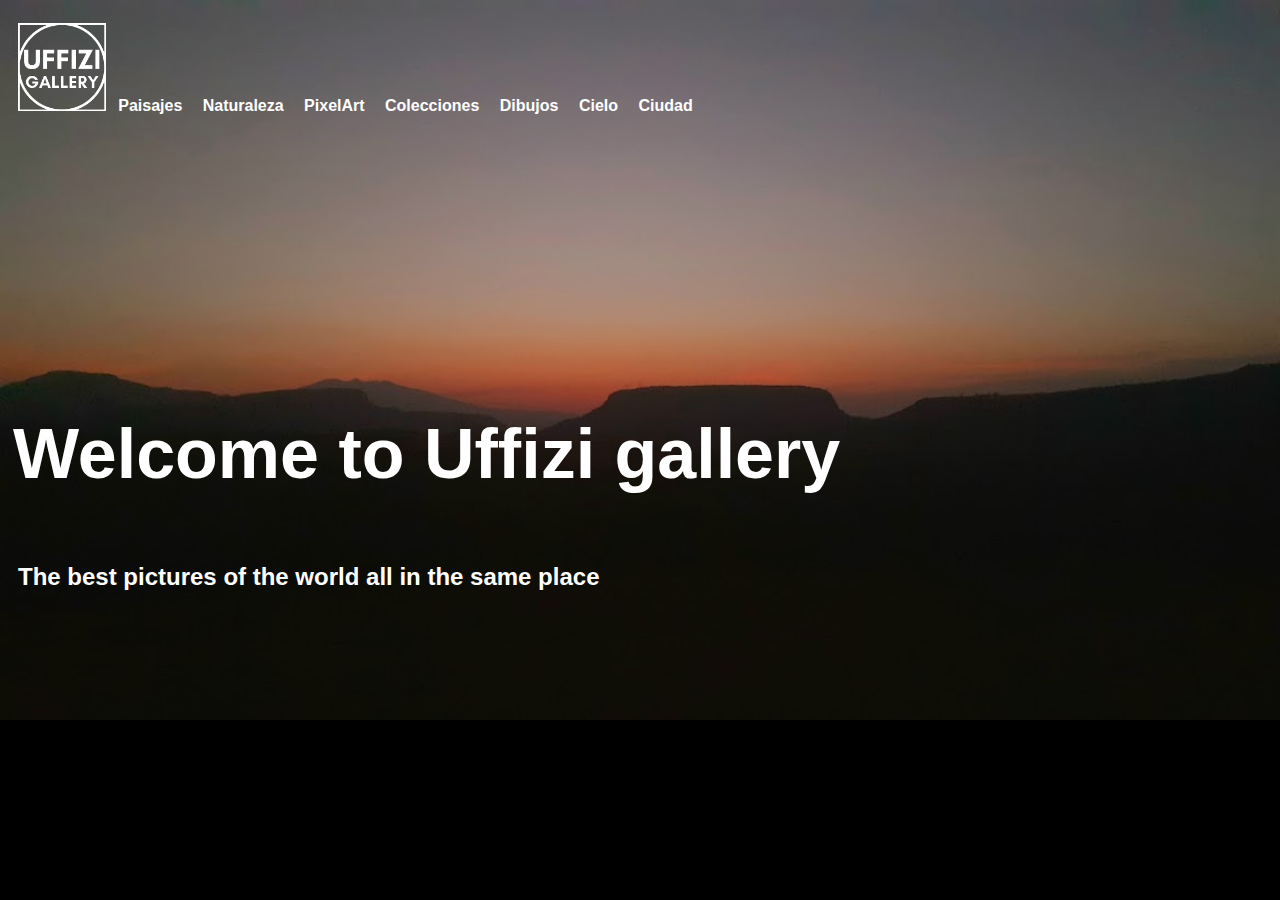
<file: index.html>
<html>
    <head>
        <title>Uffizi Gallery</title>
        <link rel="preconnect" href="https://fonts.googleapis.com">
<link rel="preconnect" href="https://fonts.gstatic.com" crossorigin>
<link href="https://fonts.googleapis.com/css2?family=Anton&display=swap" rel="stylesheet">
 <link type="text/css" rel="stylesheet"
 href="styles.css"/>
 <meta name="viewport" content="width=device-width, initial-scale=1.0">
        </head>
        <body class="inicio">
            <div>
                <nav>
                    <ul>
                        <img class="logo" src="1649180073636.png">
                        <li><a href="paisajes.html">Paisajes</a></li>
                        <li><a href="naturaleza.html">Naturaleza</a></li>
                        <li><a href=".html">PixelArt</a></li>
                        <li><a href=".html">Colecciones</a></li>
                        <li><a href=".html">Dibujos</a></li>
                        <li><a href=".html">Cielo</a></li>
                        <li><a href=".html">Ciudad</a></li>
                    </ul>
                    </nav>
            <p><h1>Welcome to Uffizi gallery</h1></p>
            <p><h2>The best pictures of the world all in the same place</h2></p>
        </div>
        </body>
</html>
</file>
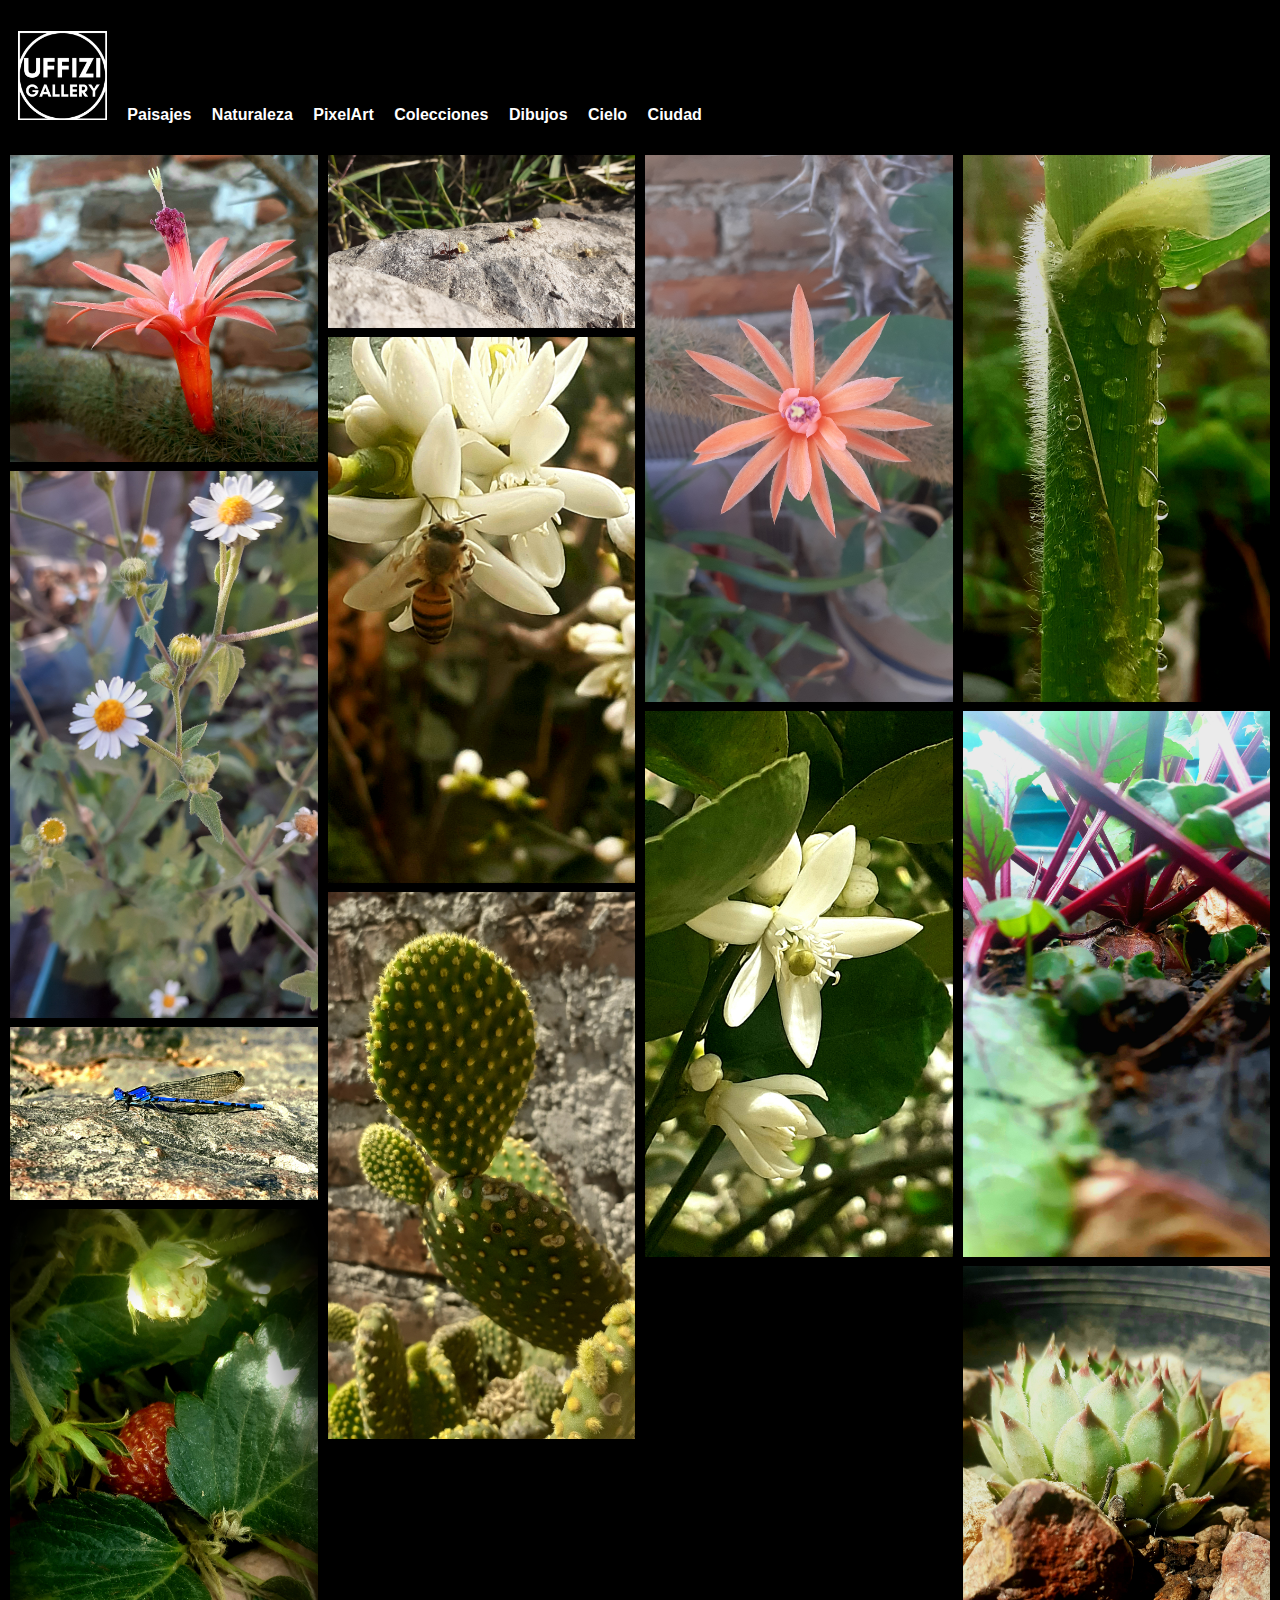
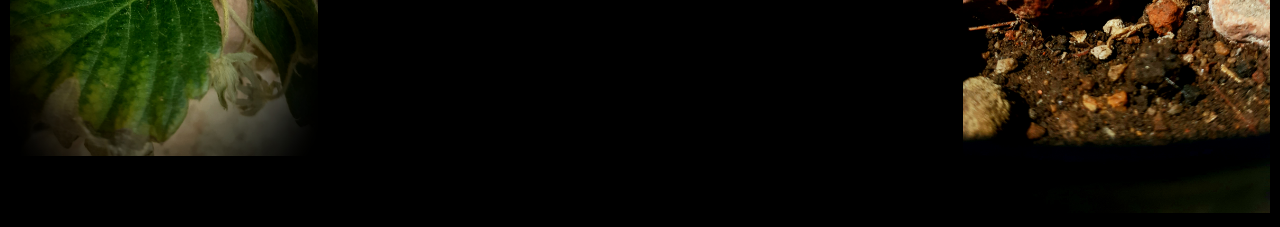
<file: naturaleza.html>
<!DOCTYPE html>
<html lang="en">
<head>
    <meta charset="UTF-8">
    <meta http-equiv="X-UA-Compatible" content="IE=edge">
    <meta name="viewport" content="width=device-width, initial-scale=1.0">
    <link type="text/css" rel="stylesheet"
 href="styles.css"/>
    <title>Naturaleza</title>
</head>
<body class="sec">
        <nav>
            <ul>
                <li><a href="index.html"><img class="logo" src="1649180073636.png" alt="Logo."></a></li>
                <li><a href="paisajes.html">Paisajes</a></li>
                <li><a>Naturaleza</a></li>
                <li><a href=".html">PixelArt</a></li>
                <li><a href=".html">Colecciones</a></li>
                <li><a href=".html">Dibujos</a></li>
                <li><a href=".html">Cielo</a></li>
                <li><a href=".html">Ciudad</a></li>
            </ul>
            </nav>
            <div class="row">
                <div class="column">
                    <img class="galeria" alt="photo 1" src="cactus2.jpg">
                    <img class="galeria" alt="photo 2" src="flor2.jpg">
                    <img class="galeria" alt="phpto2.2" src="blue.jpg">
                    <img class="galeria" alt="photo 6" src="fresa.jpg">
                </div>
                <div class="column">
                    <img class="galeria" alt="photo 3" src="hormigas.jpg">
                    <img class="galeria" alt="photo 4" src="abeja.jpg">
                    <img class="galeria" alt="photo 6" src="cactusp.jpg">
                </div>
                <div class="column">
                    <img class="galeria" alt="photo 5" src="cactus.jpg">
                    <img class="galeria" alt="photo 6" src="flor.jpg">
                </div>
                <div class="column">
                    <img class="galeria" alt="photo 7" src="milpa.jpg">
                    <img class="galeria" alt="photo 2" src="betabel.jpg">
                    <img class="galeria" alt="photo 6" src="cactusr.jpg">
                    
                </div>
            </div>
</body>
</html>
</file>
<file: styles.css>
body.inicio {
background-image: url('sunset.jpg');
background-color: black;
background-size: 100%;
background-repeat: no-repeat;
}
body.sec {
    background-color: rgb(0, 0, 0);
    margin: 0;
    padding: 0;
}
nav ul {
    list-style-type: none;
    background-color: none;
    border: 4px;
    font-family: sans-serif;
    font-weight: bold;
    align-items: center;
    padding-left: 10px;
    padding-top: 10px;
}
nav ul li {
    display: inline;
    border-right: 2px;
    padding-right: 8px;
    padding-left: 8px;
    padding-top: 2px;
    padding-bottom: 2px;
}
nav ul li:last-child {
    border-right: none;
}
nav ul li a {
text-decoration: none;
color: white;
}
nav li a:hover {
    color: rgb(104, 104, 104);
    text-decoration: unset;
}
h1 {
    font-family: sans-serif;
    font-size: 70px;
    font-weight: bold;
    color: white;
    padding-left: 5px;
    padding-top: 20%;
}

p {
    color: rgb(211, 214, 219);
    font-family: 'Lucida Sans', 'Lucida Sans Regular', 'Lucida Grande', 'Lucida Sans Unicode', Geneva, Verdana, sans-serif;
    font-size: 20px;
}
img.logo {
width: 7%;
padding-top: 5px;
padding-bottom: 0px;
}
h2 {
    color: white;
    font-family: 'Lucida Sans', 'Lucida Sans Regular', 'Lucida Grande', 'Lucida Sans Unicode', Geneva, Verdana, sans-serif;
    float: left;
    padding-left: 10px;
    font-size: 20 px;
    padding-top: 2px;
}
img.galeria {
    width: 100%;
}
.row{
    display: flex;
    padding: 5px;
    flex-wrap: wrap;
}
*{
    box-sizing: border-box;
}
.column{
    flex: 25%;
    padding: 5px;
}
.column img {
    margin-top: 5px;
}
@media (max-width: 800px){
 .column{
    flex: 50%;
    padding: 0;
 }
    
}
@media (max-width: 600px){
    .column{
        flex: 100%;
    }
    }
</file>
